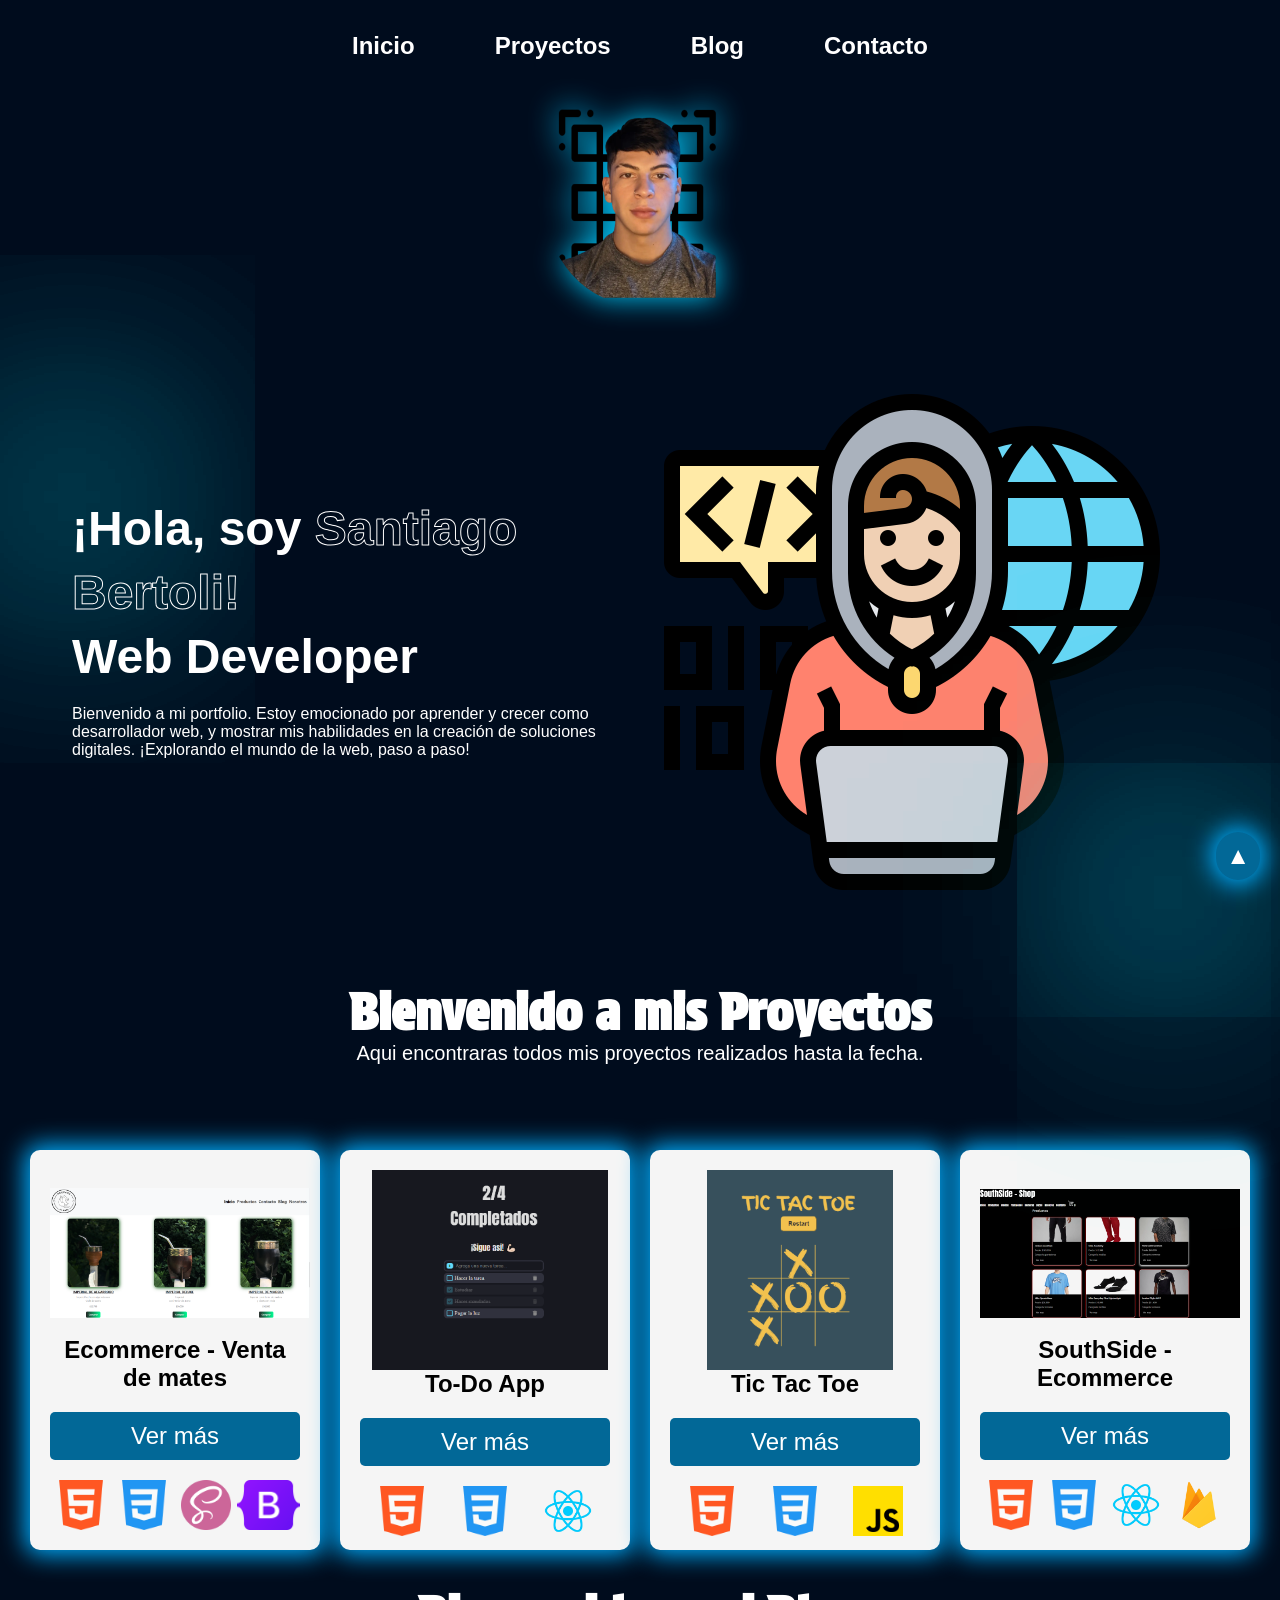
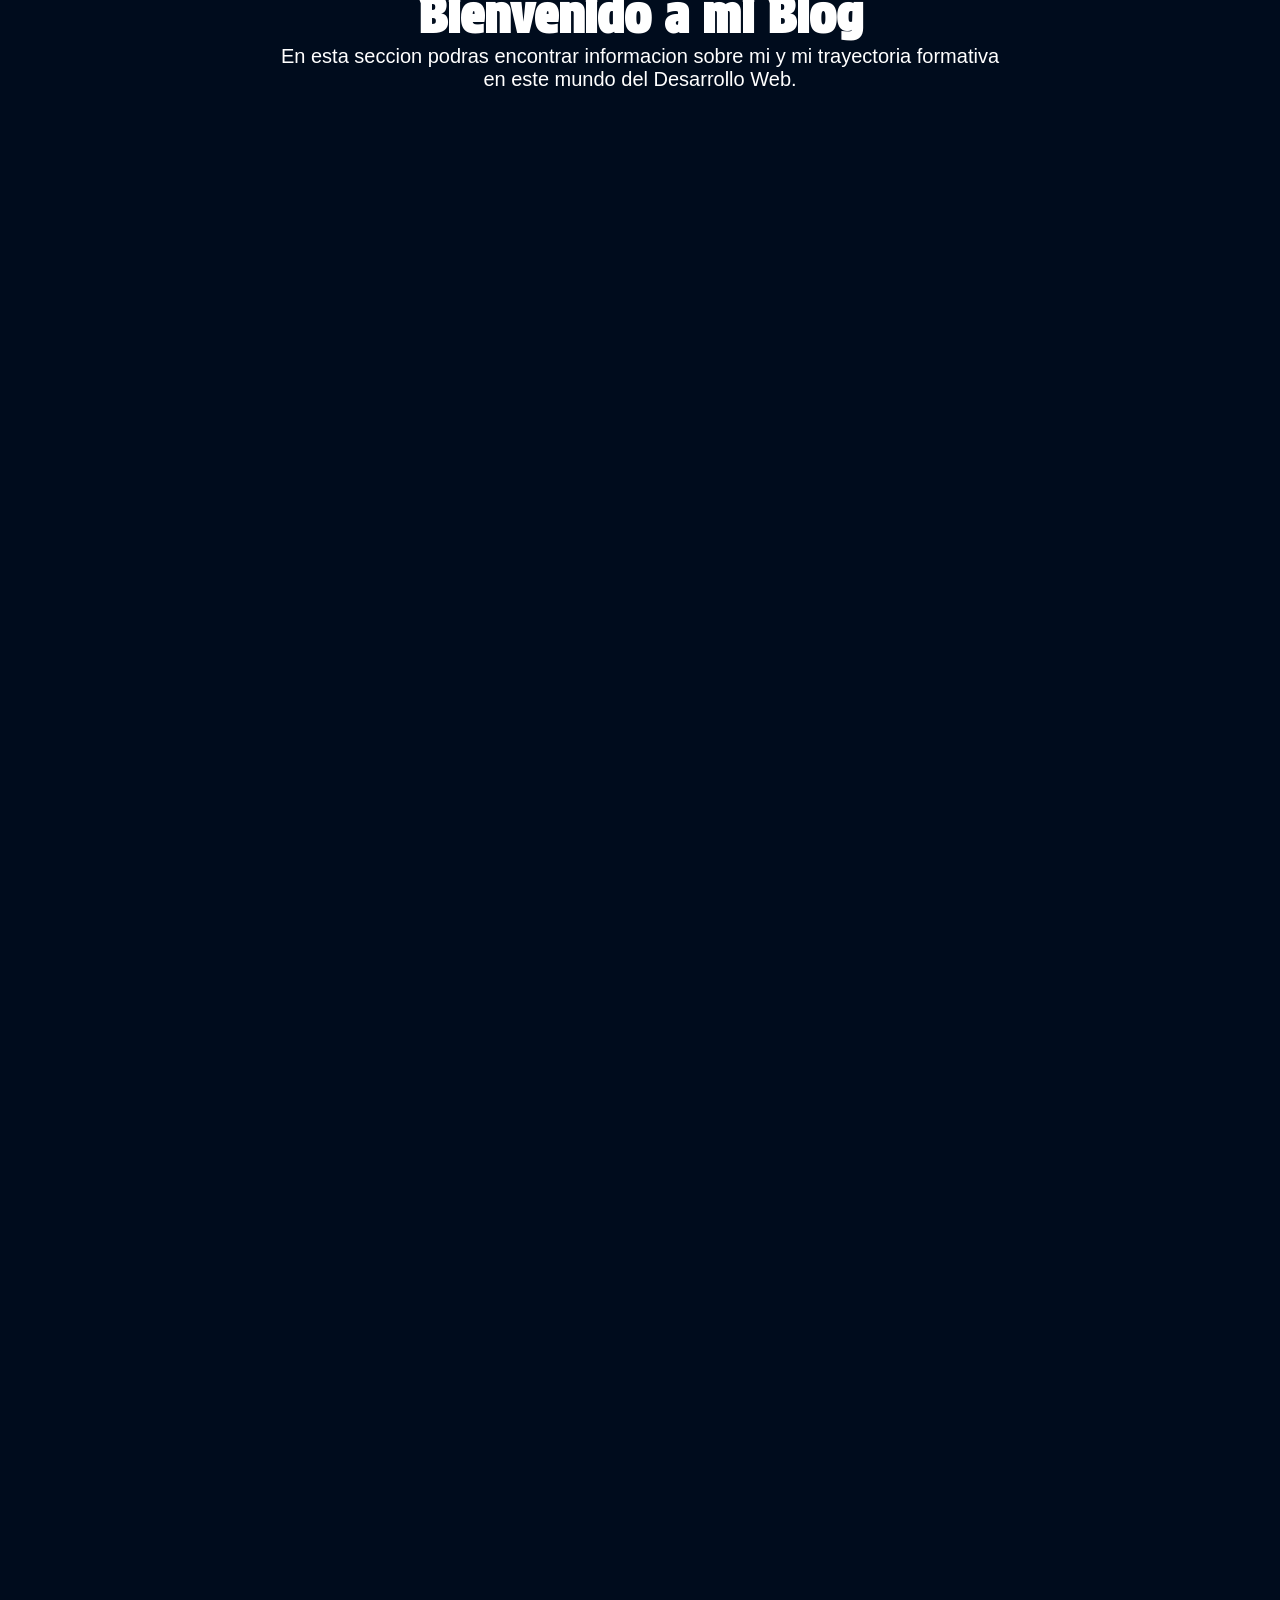
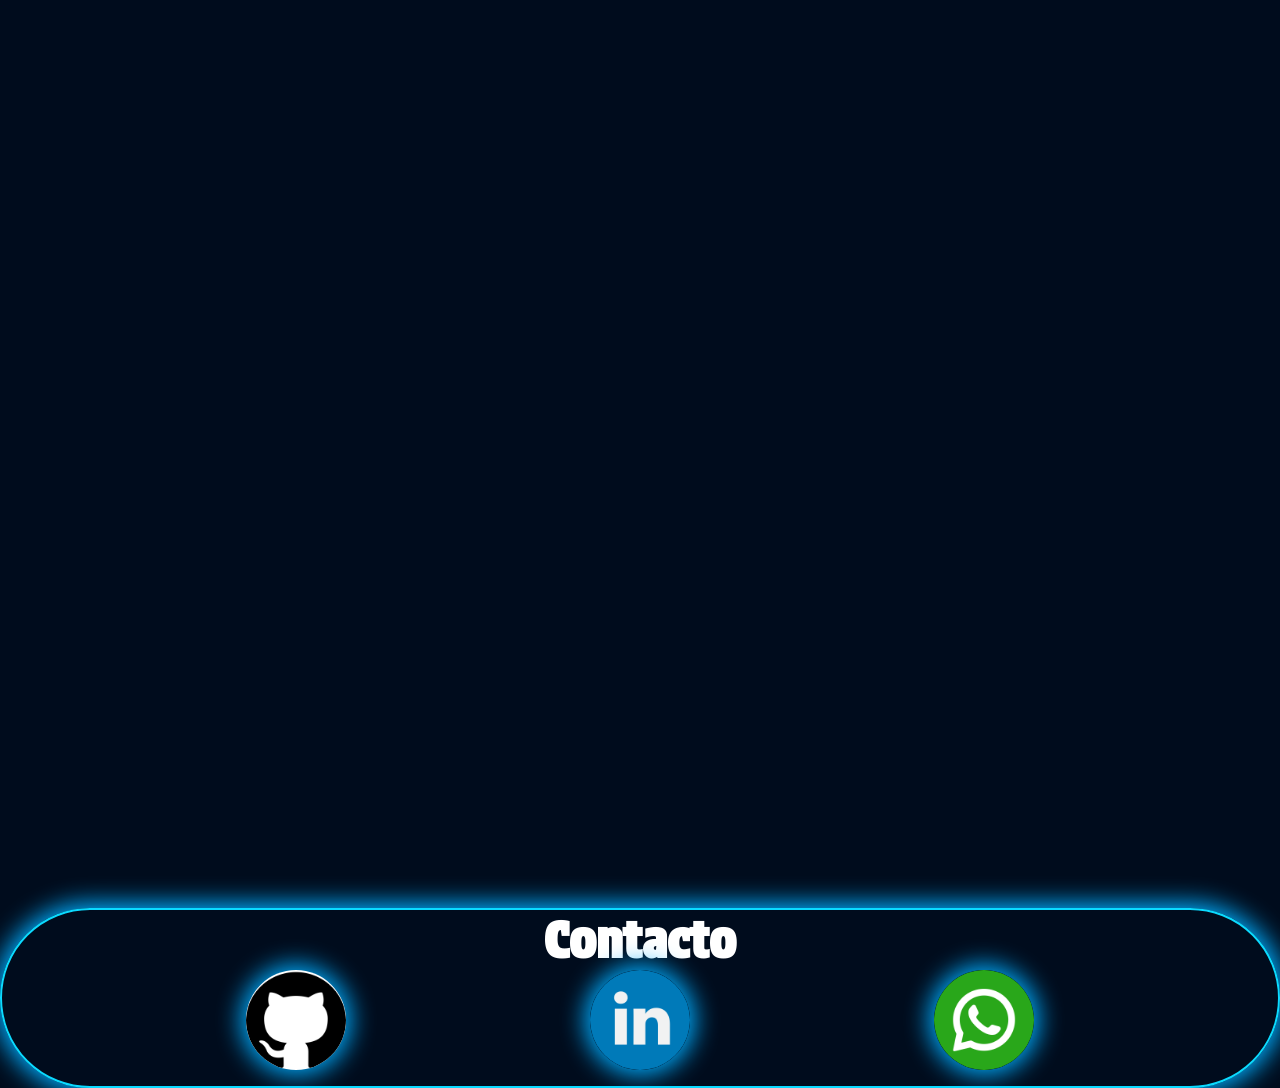
<file: index.html>
<!DOCTYPE html>
<html lang="en">

<head>
    <meta charset="UTF-8">
    <meta name="viewport" content="width=device-width, initial-scale=1.0">
    <title>Portfolio Santiago Bertoli</title>

    <!-- GOOGLE FONT -->
    <link rel="preconnect" href="https://fonts.googleapis.com">
    <link rel="preconnect" href="https://fonts.gstatic.com" crossorigin>
    <link href="https://fonts.googleapis.com/css2?family=Kalnia:wght@500&family=Protest+Strike&display=swap"
        rel="stylesheet">

    <!-- BOXICONS -->
    <link href='https://unpkg.com/boxicons@2.1.4/css/boxicons.min.css' rel='stylesheet'>

    <!-- CSS -->
    <link rel="stylesheet" href="css/estilo.css">

    <!-- AOS -->
    <link href="https://unpkg.com/aos@2.3.1/dist/aos.css" rel="stylesheet">


</head>

<body>

    <nav>


        <ul class="nav-links">
            <li class="link"><a href="#">Inicio</a></li>
            <li class="link"><a href="#proyectos">Proyectos</a></li>



            <li class="link"><a href="#blog">Blog</a></li>
            <li class="link"><a href="#contacto1">Contacto</a></li>
        </ul>


    </nav>

    <div class="contenedorFotoPerfil">
        <img class="imgPerfil" src="img/fotoPerfil.webp">
        </a>
    </div>




    <header class="container">

        <div class="contenido">
            <span class="blur"></span>
            <span class="blur"></span>

            <h1>¡Hola, soy <span> Santiago Bertoli!</span> <br> Web Developer</h1>
            <p>Bienvenido a mi portfolio. Estoy emocionado por aprender y crecer como desarrollador web, y mostrar mis
                habilidades
                en la creación de soluciones digitales. ¡Explorando el mundo de la web, paso a paso!</p>
        </div>
        <div class="imgProg">
            <img class="image" src="img/programacion.webp" alt="">
            <span class="blur2"></span>
            <span class="blur2"></span>

        </div>

    </header>

    <section id="proyectos">
        <!-- CONTENIDO DE PROYECTOS -->
        <h1>Bienvenido a mis Proyectos</h1>
        <p class="parrafo1">Aqui encontraras todos mis proyectos realizados hasta la fecha.</p>

        <div class="contenedorCards">


            <div class="project-card">

                <img src="img/Proyecto1.webp" alt="Proyecto 1">

                <h2 class="project-title">Ecommerce - Venta de mates</h2>
                <p class="project-description"></p>
                <a href="https://preparaelmate.netlify.app/" class="project-link" target="_blank">Ver más</a>

                <div class="iconos">
                    <img class="imgIconos" src="img/html-5.webp" alt="">
                    <img class="imgIconos" src="img/css-3.webp" alt="">
                    <img class="imgIconos" src="img/sassIcono.webp" alt="">
                    <img class="imgIconos" src="img/bootstrap-5-logo-icon.webp" alt="">
                </div>

            </div>
            <div class="project-card">

                <img src="img/todo-app.png" alt="todo-app">

                <h2 class="project-title">To-Do App</h2>
                <p class="project-description"></p>
                <a href="https://main--to-doappwithreact.netlify.app/" class="project-link" target="_blank">Ver más</a>

                <div class="iconos">
                    <img class="imgIconos" src="img/html-5.webp" alt="">
                    <img class="imgIconos" src="img/css-3.webp" alt="">
                    <img class="imgIconos" src="img/reactLogo.png" alt="">
                </div>

            </div>
            <div class="project-card">

                <img src="img/ticTacToe.png" alt="todo-app">

                <h2 class="project-title">Tic Tac Toe</h2>
                <p class="project-description"></p>
                <a href="https://tictateti.netlify.app/" class="project-link" target="_blank">Ver más</a>

                <div class="iconos">
                    <img class="imgIconos" src="img/html-5.webp" alt="">
                    <img class="imgIconos" src="img/css-3.webp" alt="">
                    <img class="imgIconos" src="img/js.png" alt="">
                </div>

            </div>

            <div class="project-card">

                <img src="img/SouthSideShop.png" alt="SouthSide-Shop">

                <h2 class="project-title">SouthSide - Ecommerce</h2>
                <p class="project-description"></p>
                <a href="https://southsideshop.netlify.app/" class="project-link" target="_blank">Ver más</a>

                <div class="iconos">
                    <img class="imgIconos" src="img/html-5.webp" alt="">
                    <img class="imgIconos" src="img/css-3.webp" alt="">
                    <img class="imgIconos" src="img/reactLogo.png" alt="">
                    <img class="imgIconos" src="img/firebaseLogo.png" alt="">
                </div>

            </div>



        </div>

    </section>
    <!-- FINALIZA PROYECTOS -->


    <!-- SECTION BLOG -->

    <section id="blog">
        <!-- CONTENIDO BLOG -->
        <h1>Bienvenido a mi Blog</h1>
        <p class="parrafo1">En esta seccion podras encontrar informacion sobre mi y mi trayectoria formativa <br>
            en este mundo del Desarrollo Web.
        </p>

        <div class="contenedorBlog" data-aos="fade-right">

            <div class="sobreMi1">
                <h1 class="sobreMi">Sobre mi.</h1>
                <p class="descBlog">

                    Soy Santiago Bertoli, un apasionado desarrollador web de 22 años de Buenos Aires, Argentina. Hace ya algunos años vengo estudiando y practicando sobre programacion, con 
                    el objetivo de poder formarme como desarrollador. Gracias a esto pude adquirir conocimientos en HTML, CSS, JavaScript, bootstrap, SASS y React.
                    Actualmente, estoy estudiando la carrera de Desarrollo Web Full Stack
                    en Coderhouse, ampliando mis conocimientos tanto en el front-end como en el back-end. En este momento de mi carrera me siento
                    mas comodo con el front-end, pero aun asi me interesa seguir aprendiendo sobre back-end. 
                    Algo que tambien me apasiona mucho es el aprender cosas nuevas y seguir estudiando acerca de nuevos temas, por eso siempre suelo buscar cosas nuevas 
                    para aprender o quiza tambien aprender mas sobre algo que ya se. 

                    Mi objetivo es encontrar una empresa que me permita poner en practica lo aprendido, mejorar y seguir aprendiendo aun mas,
                    que pueda crecer en lo personal y tambien lo profesional.
                    

                    Resido en Buenos Aires, Argentina, y estoy emocionado por el futuro, ansioso por enfrentar nuevos
                    desafíos como desarrollador web. Mi portfolio refleja mi dedicación y pasión por este campo.
                    ¡Gracias por visitar mi sitio y compartir este viaje conmigo!</p>
            </div>

            <div>
                <img class="avatar" src="img/avatar.webp" alt="">
            </div>

        </div>
        <!-- FINALIZA SOBRE MI -->

        <!-- ESTUDIOS-->

        <div class="contenedorEstudios" data-aos="fade-left">

            <div class="estudios1">


                <img class="avatarEst" src="img/graduado.webp" alt="">


                <ol class="listaEst">
                    <h2 class="estudios">Estudios</h2>
                    <li>Carrera Desarrollo Full Stack: CoderHouse (actualmente) </li>
                    <li>Programacion Back-End: CoderHouse (actualmente) </li>
                    <li>React js: CoderHouse (Mayo 2024 - Julio 2024)</li>
                    <li>JavaScript: CoderHouse (Febrero 2024 - Abril 2024)</li>
                    <li>Desarrollo Web: CoderHouse (Noviembre 2023 - Enero 2024)</li>
                    <li>Desarrollo Web: Google Activate.</li>
                    <li>Front End Developer: Udemy (2023) </li>
                    <li>Introduccion a Python: EducacionIT (2021)</li>
                    <li>Metodologias agiles y Scrum: Programacion a la gorra (2021)</li>
                    <li>Introduccion al desarrollo Web: Programacion a la gorra (2021)</li>
                    <button><a class="btn" href="#certificaciones">Ver certificados</a></button>

                </ol>
            </div>

        </div>

        <!-- FINALIZA ESTUDIOS -->

        <!-- EXPERIENCIA -->


        <div class="contenedorExp" data-aos="fade-right">

            <div class="experiencia">
                <h3 class="miExp">Experiencia</h3>
                <ol class="descExp">
                    <li>Havanna Cafe: 2022-2023</li>
                    <li>YPF Grupo Dacosta: 03/23-04/2023</li>
                    <li>YPF Palo Verde S.R.L: 2023-Actualidad</li>
                </ol>
            </div>

            <div>
                <img class="avatarExp" src="img/empleo.webp" alt="">
            </div>

        </div>

        <!-- FINALIZA EXP -->

        <!-- SKILLS -->
        <div class="skills" data-aos="fade-left">

            <div class="contenedorSkills">
                <h4>Skills y Librerias</h4>
                <div class="skillsIconos">
                    <img class="imgSkills" src="img/html-5.webp" alt="">
                    <img class="imgSkills" src="img/css-3.webp" alt="">
                    <img class="imgSkills" src="img/bootstrap-5-logo-icon.webp" alt="">
                    <img class="imgSkills" src="img/sassIcono.webp" alt="">
                    <img class="imgSkills" src="img/git-logo-CD8D6F1C09-seeklogo.com.webp" alt="">
                    <img class="imgSkills" src="img/reactLogo.png" alt="">
                    <img class="imgSkills" src="img/js.png" alt="">

                </div>

            </div>


        </div>

        <!-- FINALIZA SKILLS -->
    </section>
    <!-- CERTIFICADOS -->

    <section id="certificaciones">
        <div class="contenedorCertificados" data-aos="fade-right">
            <img class="certif" src="img/certificadoPython.webp" alt="CertificadoPython">
            <img class="certif" src="img/certificadoIntDw.webp" alt="certificadoIntroduccionAlDesarrolloWeb">
            <img class="certif" src="img/664ca6aedd180d226a1c1dc3.png" alt="certificadoJs">
            <img class="certif" src="img/65e071678d9a0a13fbaf86d1 (1).png" alt="certificadoDesarrolloWeb">
            <img class="certif" src="img/constancia-de-cursada-Santiago-Bertoli.jpg" alt="">
        </div>
    </section>
    <!-- FINALIZA CERTICIADOS -->

    <!-- CONTACTO -->


    <section id="contacto1">
        <h1 class="tituloContacto">Contacto</h1>
        <div class="contactoIconos">

            <a href="https://github.com/sbertoli">
                <img class="imgGit" src="img/github.png" alt="">
            </a>

            <a href="https://www.linkedin.com/in/santiago-bertoli-a54488202/">
                <img class="imgContacto" src="img/linkedin.png" alt="">
            </a>

            <a href="https://wa.me/541124682560?text=Hola Santiago, mi nombre es... y me comunico de...">
                <img class="imgContacto" src="img/whatsapp.png" alt="">
            </a>


        </div>
    </section>

    <div>
        <a href="#top" class="scroll-to-top">▲</a>
    </div>











    <!-- SCRIPT BS -->
    <script src="https://cdn.jsdelivr.net/npm/bootstrap@5.3.2/dist/js/bootstrap.bundle.min.js"
        integrity="sha384-C6RzsynM9kWDrMNeT87bh95OGNyZPhcTNXj1NW7RuBCsyN/o0jlpcV8Qyq46cDfL"
        crossorigin="anonymous"></script>


    <!-- SCRIPT AOS -->
    <script src="https://unpkg.com/aos@2.3.1/dist/aos.js"></script>
    <script>
        AOS.init();
    </script>

</body>

</html>
</file>
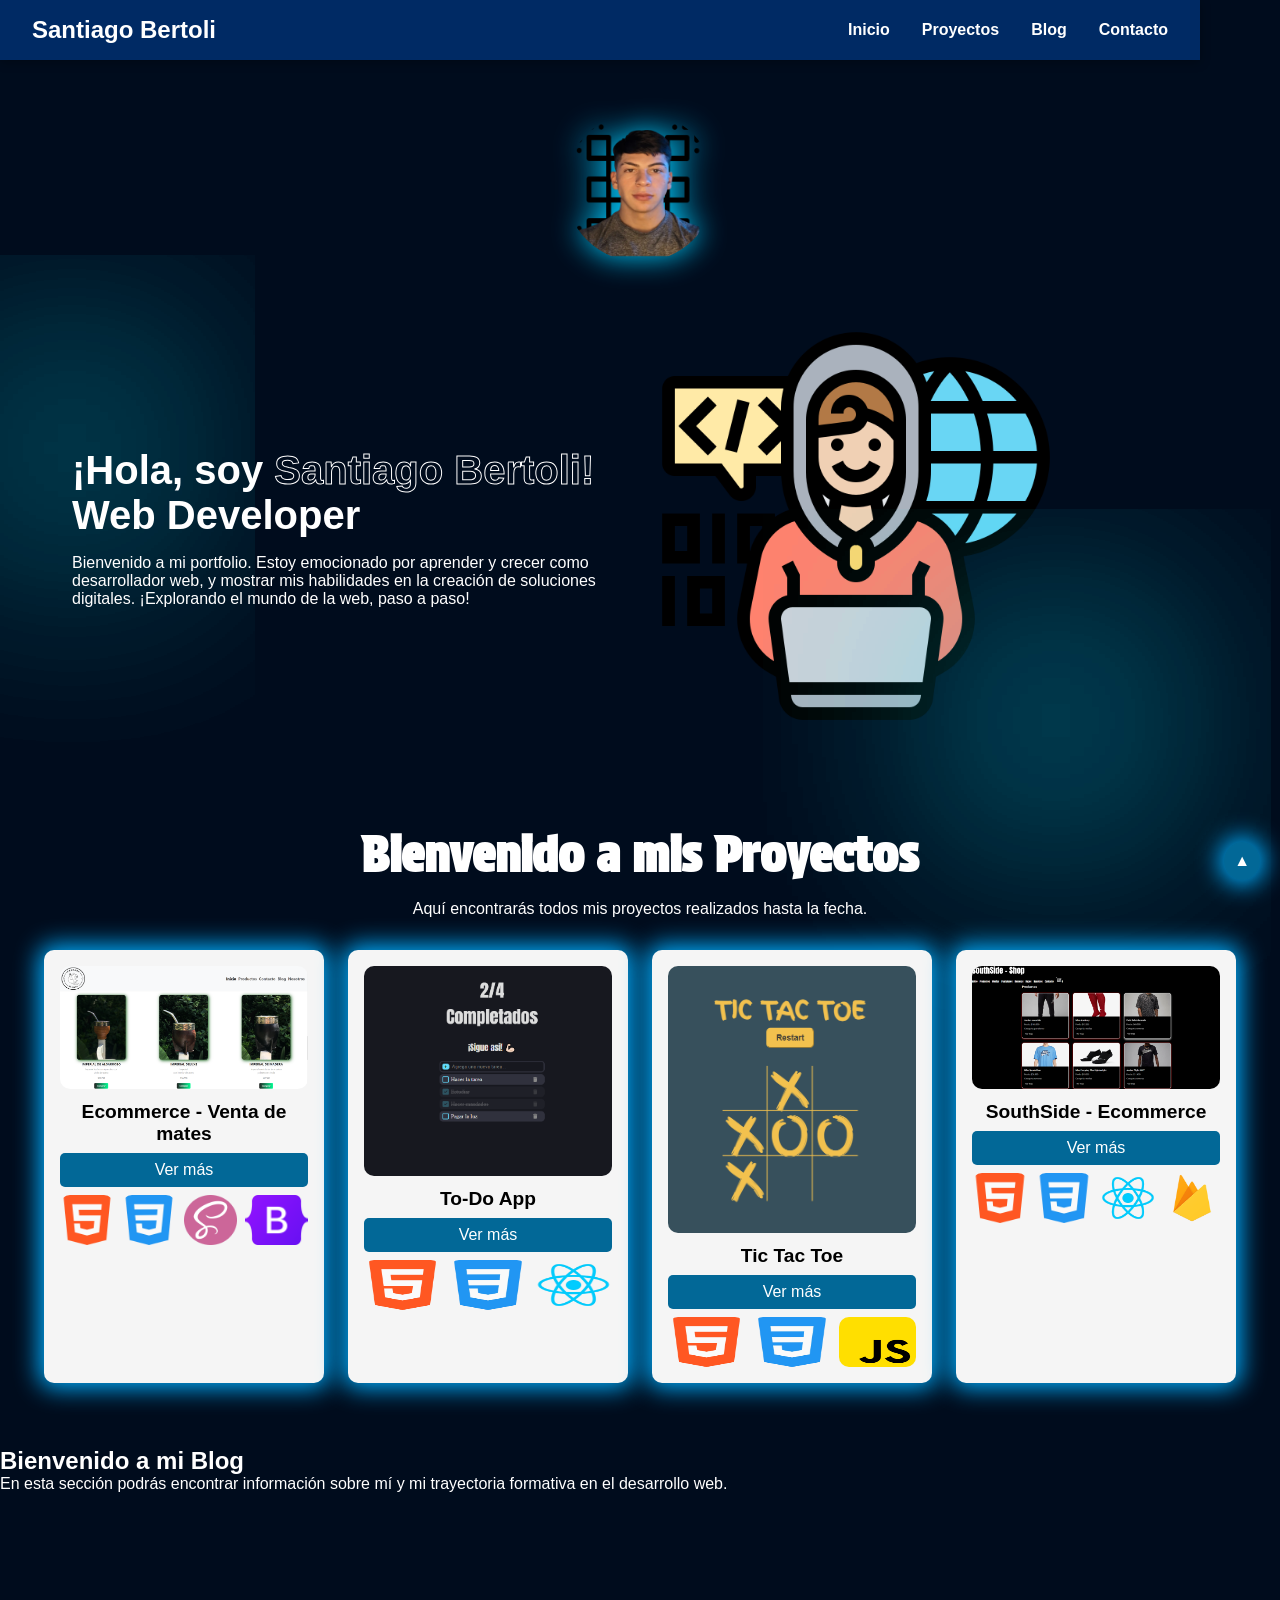
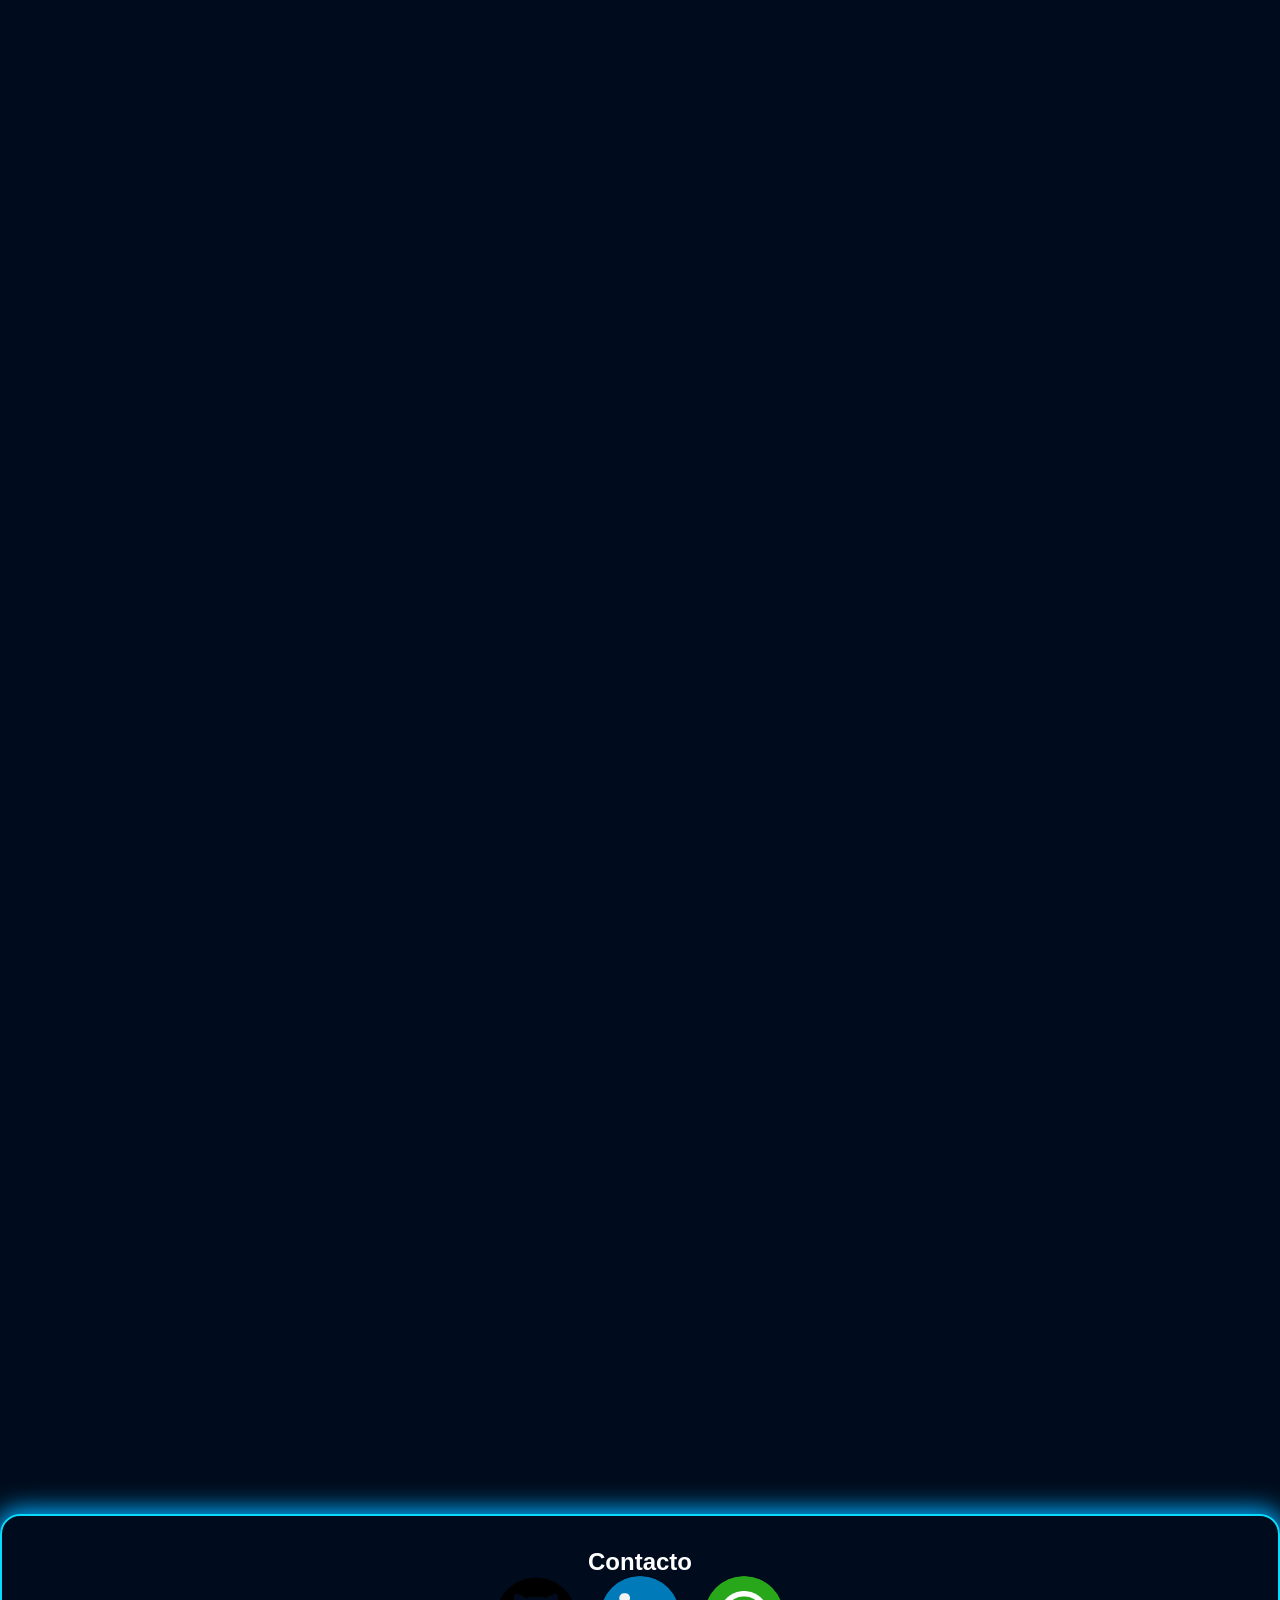
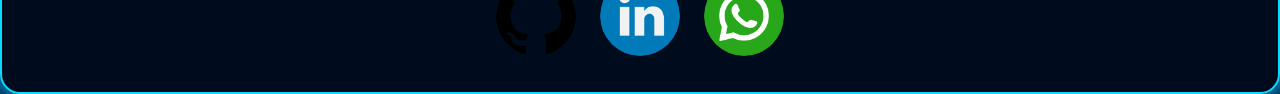
<file: PortfolioSantiagoBertoli-main/index.html>
<!DOCTYPE html>
<html lang="en">

<head>
    <meta charset="UTF-8">
    <meta name="viewport" content="width=device-width, initial-scale=1.0">
    <title>Portfolio Santiago Bertoli</title>

    <!-- GOOGLE FONT -->
    <link rel="preconnect" href="https://fonts.googleapis.com">
    <link rel="preconnect" href="https://fonts.gstatic.com" crossorigin>
    <link href="https://fonts.googleapis.com/css2?family=Kalnia:wght@500&family=Protest+Strike&display=swap"
        rel="stylesheet">

    <!-- BOXICONS -->
    <link href='https://unpkg.com/boxicons@2.1.4/css/boxicons.min.css' rel='stylesheet'>

    <!-- CSS -->
    <link rel="stylesheet" href="css/estilo.css">

    <!-- AOS -->
    <link href="https://unpkg.com/aos@2.3.1/dist/aos.css" rel="stylesheet">
</head>

<body>

    <!-- NAVBAR -->
    <nav>
        <div class="logo">Santiago Bertoli</div>

        <div class="hamburger">
            <i class='bx bx-menu'></i>
        </div>

        <ul class="nav-links">
            <li class="link"><a href="#">Inicio</a></li>
            <li class="link"><a href="#proyectos">Proyectos</a></li>
            <li class="link"><a href="#blog">Blog</a></li>
            <li class="link"><a href="#contacto1">Contacto</a></li>
        </ul>
    </nav>

    <!-- FOTO PERFIL -->
    <div class="contenedorFotoPerfil">
        <img class="imgPerfil" src="img/fotoPerfil.webp" alt="Foto Santiago Bertoli">
    </div>

    <!-- HEADER -->
    <header class="container">
        <div class="contenido">
            <span class="blur"></span>
            <span class="blur"></span>

            <h1>¡Hola, soy <span> Santiago Bertoli!</span> <br> Web Developer</h1>
            <p>Bienvenido a mi portfolio. Estoy emocionado por aprender y crecer como desarrollador web, y mostrar mis
                habilidades
                en la creación de soluciones digitales. ¡Explorando el mundo de la web, paso a paso!</p>
        </div>
        <div class="imgProg">
            <img class="image" src="img/programacion.webp" alt="">
            <span class="blur2"></span>
            <span class="blur2"></span>
        </div>
    </header>

    <!-- SECCION PROYECTOS -->
    <section id="proyectos">
        <h1>Bienvenido a mis Proyectos</h1>
        <p class="parrafo1">Aquí encontrarás todos mis proyectos realizados hasta la fecha.</p>

        <div class="contenedorCards">
            <!-- Proyecto 1 -->
            <div class="project-card">
                <img src="img/Proyecto1.webp" alt="Proyecto 1">
                <h2 class="project-title">Ecommerce - Venta de mates</h2>
                <a href="https://preparaelmate.netlify.app/" class="project-link" target="_blank">Ver más</a>
                <div class="iconos">
                    <img class="imgIconos" src="img/html-5.webp" alt="">
                    <img class="imgIconos" src="img/css-3.webp" alt="">
                    <img class="imgIconos" src="img/sassIcono.webp" alt="">
                    <img class="imgIconos" src="img/bootstrap-5-logo-icon.webp" alt="">
                </div>
            </div>

            <!-- Proyecto 2 -->
            <div class="project-card">
                <img src="img/todo-app.png" alt="todo-app">
                <h2 class="project-title">To-Do App</h2>
                <a href="https://main--to-doappwithreact.netlify.app/" class="project-link" target="_blank">Ver más</a>
                <div class="iconos">
                    <img class="imgIconos" src="img/html-5.webp" alt="">
                    <img class="imgIconos" src="img/css-3.webp" alt="">
                    <img class="imgIconos" src="img/reactLogo.png" alt="">
                </div>
            </div>

            <!-- Proyecto 3 -->
            <div class="project-card">
                <img src="img/ticTacToe.png" alt="Tic Tac Toe">
                <h2 class="project-title">Tic Tac Toe</h2>
                <a href="https://tictateti.netlify.app/" class="project-link" target="_blank">Ver más</a>
                <div class="iconos">
                    <img class="imgIconos" src="img/html-5.webp" alt="">
                    <img class="imgIconos" src="img/css-3.webp" alt="">
                    <img class="imgIconos" src="img/js.png" alt="">
                </div>
            </div>

            <!-- Proyecto 4 -->
            <div class="project-card">
                <img src="img/SouthSideShop.png" alt="SouthSide-Shop">
                <h2 class="project-title">SouthSide - Ecommerce</h2>
                <a href="https://southsideshop.netlify.app/" class="project-link" target="_blank">Ver más</a>
                <div class="iconos">
                    <img class="imgIconos" src="img/html-5.webp" alt="">
                    <img class="imgIconos" src="img/css-3.webp" alt="">
                    <img class="imgIconos" src="img/reactLogo.png" alt="">
                    <img class="imgIconos" src="img/firebaseLogo.png" alt="">
                </div>
            </div>
        </div>
    </section>

    <!-- SECCION BLOG -->
    <section id="blog">
        <h1 class="titulo">Bienvenido a mi Blog</h1>
        <p class="parrafo1">En esta sección podrás encontrar información sobre mí y mi trayectoria formativa en el desarrollo web.</p>

        <div class="contenedorBlog" data-aos="fade-right">
            <div class="sobreMi1">
                <h1 class="sobreMi">Sobre mí</h1>
                <p class="descBlog">Soy Santiago Bertoli, un apasionado desarrollador web de 22 años de Buenos Aires,
                    Argentina. Vengo estudiando y practicando programación con el objetivo de formarme como desarrollador.
                    He adquirido conocimientos en HTML, CSS, JavaScript, Bootstrap, SASS y React. Actualmente estudio
                    Desarrollo Web Full Stack en Coderhouse. Mi portfolio refleja mi dedicación y pasión por este campo.</p>
            </div>
            <div>
                <img class="avatar" src="img/avatar.webp" alt="Avatar Santiago Bertoli">
            </div>
        </div>
    </section>

    <!-- SECCION ESTUDIOS -->
    <section id="estudios">
        <div class="contenedorEstudios" data-aos="fade-left">
            <div class="estudios1">
                <img class="avatarEst" src="img/graduado.webp" alt="">
                <ol class="listaEst">
                    <h2 class="estudios">Estudios</h2>
                    <li>Tecnicatura Desarrollo de Software: IFTS 18 (Actualidad)</li>
                    <li>React js: CoderHouse (Mayo 2024 - Julio 2024)</li>
                    <li>JavaScript: CoderHouse (Febrero 2024 - Abril 2024)</li>
                    <li>Desarrollo Web: CoderHouse (Noviembre 2023 - Enero 2024)</li>
                    <li>Desarrollo Web: Google Activate</li>
                    <li>Front End Developer: Udemy (2023)</li>
                    <li>Introducción a Python: EducacionIT (2021)</li>
                    <li>Metodologías ágiles y Scrum: Programación a la gorra (2021)</li>
                    <li>Introducción al desarrollo Web: Programación a la gorra (2021)</li>
                    <button><a class="btn" href="#certificaciones">Ver certificados</a></button>
                </ol>
            </div>
        </div>
    </section>

    <!-- SECCION EXPERIENCIA -->
    <section id="experiencia">
        <div class="contenedorExp" data-aos="fade-right">
            <div class="experiencia">
                <h3 class="miExp">Experiencia</h3>
                <ol class="descExp">
                    <li>Proyectos Autonomos.</li>
                    <li>Havanna Cafe: 2022-2023</li>
                    <li>YPF Grupo Dacosta: 03/23-04/2023</li>
                    <li>YPF Palo Verde S.R.L: 2023-Actualidad</li>
                </ol>
            </div>
            <div>
                <img class="avatarExp" src="img/empleo.webp" alt="">
            </div>
        </div>
    </section>

    <!-- SECCION SKILLS -->
    <section id="skills">
        <div class="skills" data-aos="fade-left">
            <div class="contenedorSkills">
                <h4>Skills y Librerías</h4>
                <div class="skillsIconos">
                    <img class="imgSkills" src="img/html-5.webp" alt="">
                    <img class="imgSkills" src="img/css-3.webp" alt="">
                    <img class="imgSkills" src="img/bootstrap-5-logo-icon.webp" alt="">
                    <img class="imgSkills" src="img/sassIcono.webp" alt="">
                    <img class="imgSkills" src="img/git-logo-CD8D6F1C09-seeklogo.com.webp" alt="">
                    <img class="imgSkills" src="img/reactLogo.png" alt="">
                    <img class="imgSkills" src="img/js.png" alt="">
                </div>
            </div>
        </div>
    </section>

    <!-- SECCION CERTIFICADOS -->
    <section id="certificaciones">
        <div class="contenedorCertificados" data-aos="fade-right">
            <img class="certif" src="img/certificadoPython.webp" alt="Certificado Python">
            <img class="certif" src="img/certificadoIntDw.webp" alt="Certificado Introducción Desarrollo Web">
            <img class="certif" src="img/664ca6aedd180d226a1c1dc3.png" alt="Certificado JS">
            <img class="certif" src="img/65e071678d9a0a13fbaf86d1 (1).png" alt="Certificado Desarrollo Web">
        </div>
    </section>

    <!-- SECCION CONTACTO -->
    <section id="contacto1">
        <h1 class="tituloContacto">Contacto</h1>
        <div class="contactoIconos">
            <a href="https://github.com/sbertoli"><img class="imgGit" src="img/github.png" alt=""></a>
            <a href="https://www.linkedin.com/in/santiago-bertoli-a54488202/"><img class="imgContacto"
                    src="img/linkedin.png" alt=""></a>
            <a href="https://wa.me/541124682560?text=Hola Santiago, mi nombre es... y me comunico de..."><img
                    class="imgContacto" src="img/whatsapp.png" alt=""></a>
        </div>
    </section>

    <!-- BOTON IR ARRIBA -->
    <div><a href="#top" class="scroll-to-top">▲</a></div>

    <!-- SCRIPT AOS -->
    <script src="https://unpkg.com/aos@2.3.1/dist/aos.js"></script>
    <script>
        AOS.init();
    </script>

    <!-- SCRIPT HAMBURGUESA -->
    <script>
        const hamburger = document.querySelector('.hamburger');
        const navLinks = document.querySelector('.nav-links');
        const links = document.querySelectorAll('.nav-links a');

        hamburger.addEventListener('click', () => {
            navLinks.classList.toggle('active');
        });

        links.forEach(link => {
            link.addEventListener('click', () => {
                navLinks.classList.remove('active');
            });
        });
    </script>

</body>

</html>
</file>
<file: css/estilo.css>
/* scroll */
html {
    scroll-behavior: smooth;
   
}








/* INDEX FOTO PERFIL */
* {
    padding: 0;
    margin: 0;
    outline: none;
    border: none;
    box-sizing: border-box;
}

a {
    text-decoration: none;
    color: #ffffff;
    transition: 1s;
    font-size: 24px;

}

nav{
    max-width: 1200px;
    margin: auto;
    padding: 2rem 0rem;
    display: flex;
    align-items: center;
    justify-content: space-evenly;
    gap: 1rem;

}



.nav a:hover {

    transform: scale(1.5);

}

body {
    background-color: rgb(0, 12, 29);
    font-family: "poppins", sans-serif;
}


.contenedorFotoPerfil{
    display: flex;
    justify-content: center;
}
.imgPerfil {
  width: 15%;
  border-radius: 0 0 0 50%;
  height: 10%;
  filter: drop-shadow(0 0 15px rgb(0, 203, 253))
  /* box-shadow: 0px 0px 20px 2px rgb(0, 203, 253); */
}

.nav-links{
    list-style: none;
    display: flex;
    align-items: center;
    gap: 5rem;
    
    
}

.link a{
    position: relative;
    padding-bottom: 0.75rem;
    color: #fff;
    font-weight: bold;
    
}

.link a::after{
    content: "";
    position: absolute;
    height: 2px;
    width: 0;
    bottom: 0;
    left: 0;
    background-color: #026897;
    transition: all 0.3s ease;
    
}

.link a:hover::after{
    width: 70%;
}



.container {
    max-width: 1200px;
    margin: auto;
    padding: 5rem 2rem;
}

.blur {
    position: absolute;
    box-shadow: 0 0 1000px 50px rgb(6, 226, 255);
    z-index: -100;
    animation: parpadeo 5s infinite;
}

.blur2 {
    box-shadow: 0 0 1000px 50px rgb(6, 226, 255);
    z-index: -100;
    animation: parpadeo 5s infinite;
}

@keyframes parpadeo {
    0% {
        opacity: 1;
    }

    50% {
        opacity: 0;
    }

    100% {
        opacity: 1;
    }
}


header {
    position: relative;
    padding-top: 2rem;
    display: grid;
    grid-template-columns: repeat(2, 1fr);
    align-items: center;
    gap: 2rem;

}

header .contenido h1 {
    color: #fff;
    margin-bottom: 1rem;
    font-size: 3rem;
    font-weight: 700;
    line-height: 4rem
}

header .contenido h1 span {
    -webkit-text-fill-color: transparent;
    -webkit-text-stroke: 1px #fff;
}


header .contenido p {
    margin-bottom: 2rem;
    color: #fff;

}

/* INICIO DE SECCION PROYECTOS */

#proyectos h1 {
    text-align: center;
    font-size: 50px;
    color: #fff;
    font-family: 'Protest Strike', sans-serif;
    font-weight: bold;


}

.parrafo1 {
    font-size: 20px;
    color: #fff;
    text-align: center;
    margin-bottom: 70px;
    
}

.contenedorCards {
    display: flex;
    justify-content: center;
    align-items: center;
    height: 50vh;
    gap: 20px;
    
}

.project-card {
    display: flex;
    flex-direction: column;
    background-color: #f5f5f5;
    width: 290px;
    height: 400px;
    border-radius: 10px;
    padding: 20px;
    margin-bottom: 20px;
    box-shadow: 0 0px 25px 5px rgb(0, 174, 255);
    transition: 1s;

}

.project-card img {
    object-fit: contain;
    width: 260px;
    height: 200px;

    border-radius: 10px;

}

.project-title {
    font-size: 24px;
    font-weight: bold;
    margin-bottom: 10px;
    text-align: center;
}

.project-description {
    font-size: 16px;
    margin-bottom: 10px;
    text-align: center;
}

.project-link {
    display: flex;
    justify-content: center;
    padding: 10px 20px;
    background-color: #026897;
    color: #fff;
    text-decoration: none;
    border-radius: 5px;


}

.project-card:hover {
    transform: scale(1.1);
}


.iconos {
    display: flex;
    flex-direction: row;
    justify-content: center;
    

}



#proyectos .imgIconos {
    width: 90px;
    height: 50px;
    margin-top: 20px;
    


}

/* BLOG */

#blog h1 {
    text-align: center;
    font-size: 50px;
    color: #fff;
    font-family: 'Protest Strike', sans-serif;
    font-weight: bold;

}


.contenedorBlog {
    position: relative;
    display: grid;
    grid-template-columns: repeat(2, 1fr);
    gap: 13rem;
    border: 2px solid rgb(11, 218, 255);
    width: 1300px; 
    border-radius: 0 150px 150px 0;
    box-shadow: 0 0px 25px 5px rgb(0, 174, 255);
    padding-bottom: 10px;
}


.descBlog {
    text-align: start;
    margin-left: 50px;
    color: #fff;
    width: 600px;
    line-height: 1.8;
    
    



}

#blog .avatar {
    position: relative;
    margin: 10%;
    width: 80%;

}

#blog .sobreMi {
    font-size: 70px;
}

/* ESTUDIOS */

.contenedorEstudios{
    display: flex;
    justify-content: end;
    align-items: flex-end;
}

.estudios1{
    display: flex;
    flex-direction: row;
    justify-content: space-evenly;
    border: 2px solid rgb(11, 218, 255);
    width: 1300px;
    border-radius: 150px 0px 0px 150px;
    box-shadow: 0 0px 25px 5px rgb(0, 174, 255);
    padding-bottom: 10px;
    margin-top: 70px;;
}


.avatarEst{
    width: 350px;
    
}

.estudios{
    text-align: center;
    font-size: 70px;
    color: #fff;
    font-family: 'Protest Strike', sans-serif;
    font-weight: bold;
    padding-top: 20px;
}

.descEstudios{
    color: #fff;
   
}

.listaEst{
    display: flex;
    align-items: center;
    justify-content: center;
    flex-direction: column;
    color: #fff;
    list-style: none;
    line-height: 50px;
    font-size:20px;
    
}

button, .btn{
    
    background-color: #026897;
    padding: 4px 5px;
    border-radius: 5px;
    transition: 1s;
    font-size: 15px;
}

button{
    box-shadow: 0 0px 25px 5px rgb(0, 174, 255);
    transition: 1s;
}

button:hover{
    box-shadow: 0 0px 25px 5px rgb(0, 238, 255);
    transform: scale(1.1);
}

/*FINALIZA ESTUDIOS*/

/*EXPERIENCIA*/

.contenedorExp{
    display: flex;
    justify-content: center;
    border: 2px solid rgb(11, 218, 255);
    width: 1300px;
    border-radius: 0 150px 150px 0;
    box-shadow: 0 0px 25px 5px rgb(0, 174, 255);
    margin-top: 70px;
}

.avatarExp{
    width: 350px;
    position: relative;
    left: 200px;

    
}

.miExp{
    
    font-size: 70px;
    color: #fff;
    font-family: 'Protest Strike', sans-serif;
    font-weight: bold;
}

.descExp{
    display: flex;
    flex-direction: column;
    line-height: 90px;
    list-style: none;
    color: #fff;
    text-align: center;
    font-size: 20px;

   
    
}

/* FINALIZA EXP */

/* SKILLS */
.skills{
    display: flex;
    justify-content: end;
    align-items: flex-end;
}
.contenedorSkills{
    display: flex;
    justify-content: center;
    border: 2px solid rgb(11, 218, 255);
    width: 1300px;
    border-radius: 150px 0px 0px 150px;
    box-shadow: 0 0px 25px 5px rgb(0, 174, 255);
    padding-bottom: 10px;
    margin-top: 70px;
}
.skillsIconos{
    display: flex;
    align-items: center;
    position: relative;
    right: 120px;

}

.imgGit{
    background-color: #fff;
    width: 100px;
    box-shadow: 0 0px 25px 5px rgb(0, 174, 255);
    border-radius: 300px;
    transition: 1.2s;
}

.imgGit:hover{
    transform: scale(1.05);
    box-shadow: 0 0px 25px 5px rgb(0, 255, 221);
}

.imgSkills{
    margin-top: 70px;
    width: 120px;
}

h4{
    position: relative;
    left: 290px;
    font-size: 50px;
    color: #fff;
    font-family: 'Protest Strike', sans-serif;
    font-weight: bold;
}


/* Finaliza Skills */
/* CERTIFICADOS */

.contenedorCertificados{
    
    display: flex;
    justify-content: space-around;
    border: 2px solid rgb(11, 218, 255);
    width: 1700px;
    border-radius: 0 150px 150px 0;
    box-shadow: 0 0px 25px 5px rgb(0, 174, 255);
    padding-bottom: 10px;
    margin-top: 70px;
   
}

 .certif{
    width: 250px;
    margin-top: 30px;
    margin-bottom: 30px;
    transition: 1.2s;
    border-radius: 8px;
    box-shadow: 0 0px 25px 5px rgb(0, 174, 255);
}

.certif:hover{
    transform: scale(1.7);
    box-shadow: 0 0px 25px 5px rgb(0, 255, 234);
}

/* finaliza skills */
/* CONTACTO */

.tituloContacto{
    font-size: 50px;
    color: #fff;
    font-family: 'Protest Strike', sans-serif;
    font-weight: bold;
}

#contacto1{
    text-align: center;
    border: 2px solid rgb(11, 218, 255);
    border-radius: 150px 150px 150px ;
    box-shadow: 0 0px 25px 5px rgb(0, 174, 255);
    padding-bottom: 10px;
    margin-top: 70px;

}


.imgContacto{
    width: 100px;
    box-shadow: 0 0px 25px 5px rgb(0, 174, 255);
    border-radius: 200px;
    transition: 1.2s;

}


.contactoIconos{
    display: flex;
   justify-content: space-evenly;
}


.imgContacto:hover{
    transform: scale(1.05);
    box-shadow: 0 0px 25px 5px rgb(0, 255, 221);

}



/* FIN CONTACTO */

/* BOTON IR ARRIBA */
.scroll-to-top {
    position: fixed;
    border: none;
    border-radius: 200px;
    bottom: 20px;
    right: 20px;
    padding: 10px;
    background-color: #026897;
    color: #ffffff;
    text-decoration: none;
    box-shadow: 0 0px 25px 5px rgb(0, 174, 255);
    transition: 1s;
    
  }
  
  .scroll-to-top:hover{
    box-shadow: 0 0px 25px 5px rgb(0, 238, 255);
    transform: scale(1.1);
  }
 
/* MEDIA QUERIES, RESPONSIVE */

@media (width < 370px){
    .nav-links{
        display: none;
    }
    header{
        grid-template-columns: repeat(1,1fr);
    }
    header .imgProg {
        grid-area: 1;
     }  

     .contenido{
        width: 350px;
        text-align: center;
     }

     #blog{
        
        
     }

     .contenedorBlog{
        display: grid;
        grid-template-columns: repeat(1,1fr);
        gap: 2rem;
        text-align: start;
        width: 550px;
        background-color: rgba(127, 255, 212, 0.315);
     }
     .sobreMi{
        text-align: start;
     }

     .descBlog{
        width: 350px;
     }

     .avatar{
        display: none;
        
     }


    
}
</file>
<file: PortfolioSantiagoBertoli-main/css/estilo.css>
/* RESET Y SCROLL */
* {
    margin: 0;
    padding: 0;
    box-sizing: border-box;
    outline: none;
}
html {
    scroll-behavior: smooth;
}
body {
    font-family: 'Poppins', sans-serif;
    background-color: rgb(0, 12, 29);
    color: #fff;
    padding-top: 80px;
}

/* LINKS */
a {
    text-decoration: none;
    color: #ffffff;
    transition: 0.3s;
}

/* NAVBAR */

nav {
    max-width: 1200px;
    margin: auto;
    padding: 1rem 2rem;
    display: flex;
    justify-content: space-between;
    align-items: center;
    position: relative;
    position: fixed; 
    top: 0;
    left: 0;
    width: 100%;
    z-index: 999;
    background-color: rgb(0, 42, 100);
    box-shadow: 0 2px 10px rgba(0,0,0,0.3);
}

nav .logo {
    font-size: 1.5rem;
    font-weight: bold;
}

.nav-links {
    list-style: none;
    display: flex;
    gap: 2rem;
}

.nav-links li a {
    font-weight: bold;
    position: relative;
}

.nav-links li a::after {
    content: "";
    position: absolute;
    height: 2px;
    width: 0;
    bottom: -2px;
    left: 0;
    background-color: #026897;
    transition: 0.3s;
}

.nav-links li a:hover::after {
    width: 70%;
}

/* HAMBURGUESA */
.hamburger {
    display: none;
    font-size: 2rem;
    cursor: pointer;
    color: #fff;
}

.nav-links.active {
    display: flex;
    flex-direction: column;
    position: absolute;
    top: 70px;
    left: 0;
    width: 100%;
    background-color: rgb(0,12,29);
    padding: 1rem 0;
}

/* FOTO PERFIL */
.contenedorFotoPerfil {
    display: flex;
    justify-content: center;
    margin: 2rem 0;
}

.imgPerfil {
    width: 150px;
    height: 150px;
    border-radius: 50%;
    filter: drop-shadow(0 0 15px rgb(0, 203, 253));
}

/* HEADER */
header.container {
    max-width: 1200px;
    margin: auto;
    display: grid;
    grid-template-columns: repeat(2, 1fr);
    gap: 2rem;
    align-items: center;
    padding: 2rem;
}

header .contenido h1 {
    font-size: 2.5rem;
    margin-bottom: 1rem;
}

header .contenido h1 span {
    -webkit-text-fill-color: transparent;
    -webkit-text-stroke: 1px #fff;
}

header .contenido p {
    font-size: 1rem;
}

header .imgProg img {
    width: 100%;
    max-width: 400px;
}

/* PROYECTOS */
#proyectos {
    text-align: center;
    padding: 4rem 1rem;
}

#proyectos h1 {
    font-family: 'Protest Strike', sans-serif;
    font-size: 3rem;
    margin-bottom: 1rem;
}

.parrafo1 {
    font-size: 1rem;
    margin-bottom: 2rem;
}

.contenedorCards {
    display: flex;
    flex-wrap: wrap;
    justify-content: center;
    gap: 1.5rem;
}

.project-card {
    background-color: #f5f5f5;
    color: #000;
    width: 280px;
    padding: 1rem;
    border-radius: 10px;
    box-shadow: 0 0 25px 5px rgb(0, 174, 255);
    transition: 0.3s;
}

.project-card img {
    width: 100%;
    border-radius: 10px;
}

.project-title {
    font-size: 1.2rem;
    margin: 0.5rem 0;
    text-align: center;
}

.project-link {
    display: block;
    text-align: center;
    padding: 0.5rem;
    margin: 0.5rem 0;
    background-color: #026897;
    color: #fff;
    border-radius: 5px;
}

.iconos {
    display: flex;
    justify-content: center;
    gap: 0.5rem;
}

.imgIconos {
    width: 50px;
    height: 50px;
}

/* BLOG */
.contenedorBlog {
    display: flex;
    flex-wrap: wrap;
    justify-content: center;
    gap: 2rem;
    padding: 2rem;
    border: 2px solid rgb(11, 218, 255);
    border-radius: 20px;
    box-shadow: 0 0 25px 5px rgb(0, 174, 255);
}

.descBlog {
    max-width: 500px;
    text-align: left;
}

.avatar {
    width: 200px;
    border-radius: 10px;
}

/* ESTUDIOS, EXPERIENCIA, SKILLS, CERTIFICADOS */
.contenedorEstudios, .contenedorExp, .contenedorSkills, .contenedorCertificados {
    display: flex;
    flex-wrap: wrap;
    justify-content: center;
    gap: 2rem;
    padding: 2rem;
    border: 2px solid rgb(11, 218, 255);
    border-radius: 20px;
    box-shadow: 0 0 25px 5px rgb(0, 174, 255);
    margin: 2rem 0;
}

.avatarEst, .avatarExp {
    width: 200px;
    border-radius: 10px;
}

.listaEst, .descExp {
    text-align: left;
    max-width: 500px;
}

.listaEst li, .descExp li {
    margin-bottom: 0.5rem;
}

.skillsIconos {
    display: flex;
    flex-wrap: wrap;
    justify-content: center;
    gap: 1rem;
}

.imgSkills {
    width: 80px;
    height: 80px;
}

/* CERTIFICADOS */
.certif {
    width: 150px;
    border-radius: 8px;
    transition: 0.3s;
}

.certif:hover {
    transform: scale(1.2);
    box-shadow: 0 0 25px 5px rgb(0, 255, 234);
}

/* CONTACTO */
#contacto1 {
    text-align: center;
    padding: 2rem;
    border: 2px solid rgb(11, 218, 255);
    border-radius: 20px;
    box-shadow: 0 0 25px 5px rgb(0, 174, 255);
}

.contactoIconos {
    display: flex;
    justify-content: center;
    gap: 1.5rem;
    flex-wrap: wrap;
}

.imgGit, .imgContacto {
    width: 80px;
    height: 80px;
    border-radius: 50%;
    transition: 0.3s;
}

.imgGit:hover, .imgContacto:hover {
    transform: scale(1.1);
    box-shadow: 0 0 25px 5px rgb(0, 255, 221);
}

/* BOTON SCROLL ARRIBA */
.scroll-to-top {
    position: fixed;
    bottom: 20px;
    right: 20px;
    padding: 10px;
    background-color: #026897;
    border-radius: 50%;
    color: #fff;
    text-decoration: none;
    box-shadow: 0 0 25px 5px rgb(0, 174, 255);
    transition: 0.3s;
}

.scroll-to-top:hover {
    transform: scale(1.1);
    box-shadow: 0 0 25px 5px rgb(0, 238, 255);
}

/* MEDIA QUERIES */
@media screen and (max-width: 1024px) {
    header.container {
        grid-template-columns: 1fr;
        text-align: center;
    }
    .imgProg img {
        max-width: 300px;
        margin: auto;
    }
    .contenedorBlog, .contenedorEstudios, .contenedorExp, .contenedorSkills, .contenedorCertificados {
        flex-direction: column;
        align-items: center;
        text-align: center;
    }
    .descBlog, .listaEst, .descExp {
        text-align: center;
        max-width: 100%;
    }
}

@media screen and (max-width: 768px) {
    .nav-links {
        display: none;
        flex-direction: column;
        gap: 1rem;
    }
    .hamburger {
        display: block;
    }
    .contenedorCards {
        flex-direction: column;
        align-items: center;
    }
    .project-card {
        width: 90%;
    }
}

@media screen and (max-width: 480px) {
    .imgPerfil {
        width: 120px;
        height: 120px;
    }
    header .contenido h1 {
        font-size: 2rem;
    }
    .parrafo1 {
        font-size: 0.9rem;
    }
    .imgSkills, .imgIconos {
        width: 50px;
        height: 50px;
    }
    .certif {
        width: 120px;
    }
}

.container {
    max-width: 1200px;
    margin: auto;
    padding: 5rem 2rem;
}

.blur {
    position: absolute;
    box-shadow: 0 0 1000px 50px rgb(6, 226, 255);
    z-index: -100;
    animation: parpadeo 5s infinite;
}

.blur2 {
    box-shadow: 0 0 1000px 50px rgb(6, 226, 255);
    z-index: -100;
    animation: parpadeo 5s infinite;
}

@keyframes parpadeo {
    0% {
        opacity: 1;
    }

    50% {
        opacity: 0;
    }

    100% {
        opacity: 1;
    }
}
</file>
